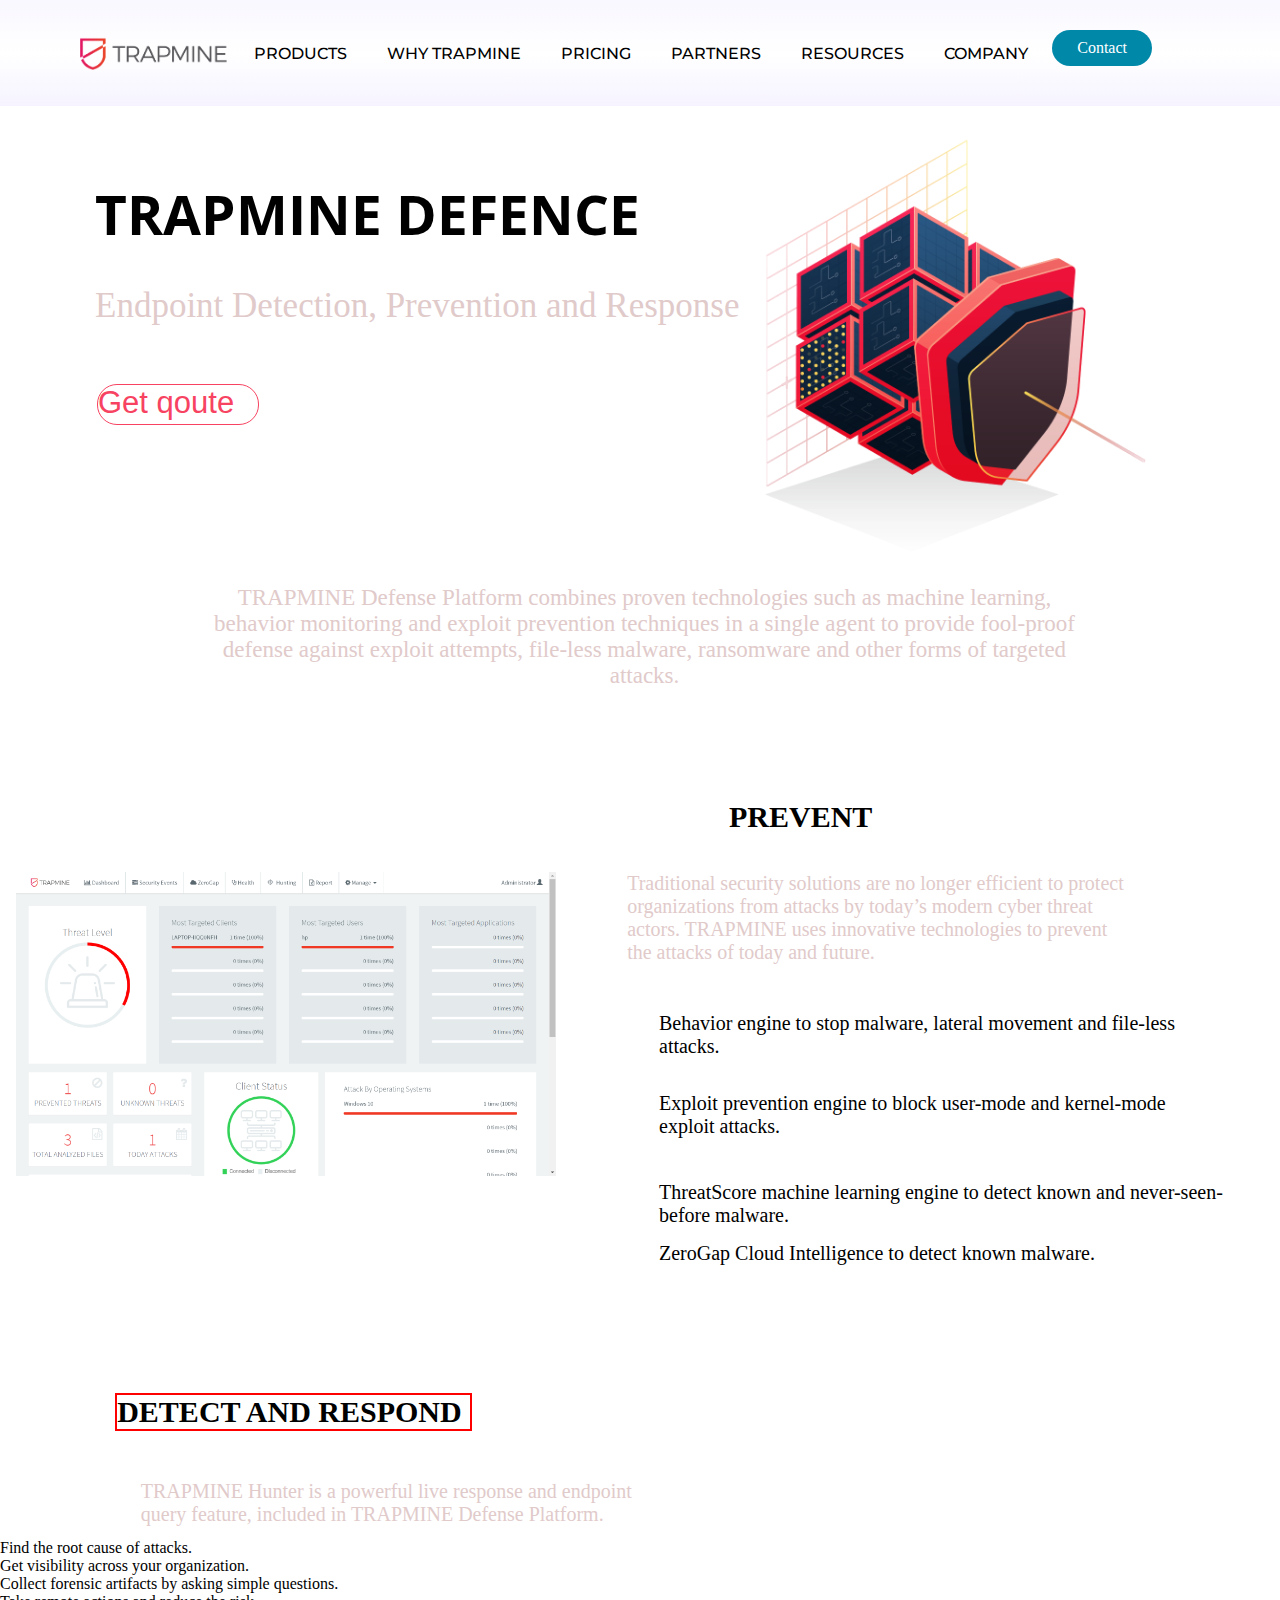
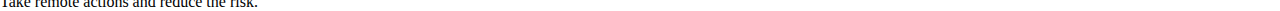
<file: product.html>
<!DOCTYPE html>
    <head>
        <meta charset="utf-8">
        <meta http-equiv="X-UA-Compatible" content="IE=edge">
        <title>PRODUCTS</title>
        <meta name="description" content="">
        <meta name="viewport" content="width=device-width, initial-scale=1">
        <link rel="stylesheet" href="styleSheet/product.css">
        <link href="https://fonts.googleapis.com/css?family=Montserrat:500&display=swap" rel="stylesheet">
        <link href="https://fonts.googleapis.com/css2?family=Open+Sans:wght@300&display=swap" rel="stylesheet"> 
    </head>
    <body>
        <header>
            <div class="logo">
            <img src="resources/TRAPMINE-Logos/trapmine cropped.png" alt="logo">
        </div>
            <nav>
                <ul class="nav__links">
                    <li><a href="\product.html">PRODUCTS</a></li>
                    <li><a href="#">WHY TRAPMINE</a></li>
                    <li><a href="#">PRICING</a></li>
                    <li><a href="#">PARTNERS</a></li>
                    <li><a href="#">RESOURCES</a></li>
                    <li><a href="#">COMPANY</a></li>
                </ul>
            </nav>
            <a class="cta" href="#">Contact</a>
            <p class="menu cta">Menu </p>
        </header> 
        <div class="mid">
            <h1>TRAPMINE DEFENCE</h1><br>
            <p>Endpoint Detection, Prevention and Response</p>
        </div>
        <div class="btn">
            <button class="button" href="#">Get qoute</button>
        </div>

        <div class="img">
            <img src="resources/TRAPMINE-Logos/multi-vector.png" alt="">
        </div>
        <div class="paragraph">
            <p>TRAPMINE Defense Platform combines proven technologies such as machine learning, behavior monitoring and exploit prevention techniques in a single agent to provide fool-proof defense against exploit attempts, file-less malware, ransomware and other forms of targeted attacks.</p>
        </div>
        <div class="prevent">
            <img src="resources/TRAPMINE-Logos/dashboard.png" alt="">
            <h2>PREVENT</h2>
            <P>Traditional security solutions are no longer efficient to protect organizations from attacks by today’s modern cyber threat actors. TRAPMINE uses innovative technologies to prevent the attacks of today and future. </P>

               <P1>Behavior engine to stop malware, lateral movement and file-less attacks.</P1><br>
                
               <P2> Exploit prevention engine to block user-mode and kernel-mode exploit attacks.</P2><br>
                
               <P3> ThreatScore machine learning engine to detect known and never-seen-before malware.</P3><br>
                
               <P4> ZeroGap Cloud Intelligence to detect known malware.</P4><br>
        </div>
        <div class="detect">
            <h2>DETECT AND RESPOND</h2>
            <p>TRAPMINE Hunter is a powerful live response and endpoint query feature, included in TRAPMINE Defense Platform.</p><br>

            <p1> Find the root cause of attacks.</p1><br>

            <p2> Get visibility across your organization.</p2><br>
                
            <p3> Collect forensic artifacts by asking simple questions.</p3><br>

            <p4> Take remote actions and reduce the risk. </p4><br>
            
        </div>
        <div class="overlay">
            <a class="close">&times;</a>
            <div class="overlay__content">
                <a href="\product.html">PRODUCTS</a>
                <a href="#">WHY TRAPMINE</a>
                <a href="#">PRICING</a>
                <a href="#">PARTNERS</a>
                <a href="#">RESOURCES</a>
                <a href="#">COMPANY</a>
            </div>
        </div>
        <script type="text/javascript" src="javascript/template.js"></script>
    </body>
</html>
</file>
<file: styleSheet/product.css>
*{
  box-sizing: border-box;
  margin: 0;
  padding: 0;
  color: black;
}

header {
    display: flex;
    justify-content: space-between;
    align-items: center;
    padding: 30px 10%;
    background-color: #ffffff;
    background-image: linear-gradient( #f9f7ff 0%, #fff 50%, #f6f3ff 100%);
  }
  
  .logo img{
   cursor: pointer;
   display: inline-block;
   width: 161px;
   position: absolute;
   top: 37px;
   left: 75px;
  }
  .paragraph p{
    display: flex;
    text-align: center;
    margin: 112px 205px 0px 214px;;
    font-size: 23px;
  }
  .prevent h2{
    text-align: center;
    font-size: 30px;
    display: inline-flex;
    margin: 111px 11px 38px 729px;
  }
  .prevent p{
    display: inline-block;
margin: 0 160px 30px 49%;
font-size: 20px;
width: 508px;
  }
  .prevent img{
    display: inline-block;
    width: 540px;
    margin: 58% 48% 48% 48%;
  }
  .prevent p1{
    display: inline-block;
    margin: 18px 62px 0 659px;
    font-size: 20px;
  }
  .prevent p2{
    display: inline-block;
    margin: 34px 56px 0px 659px;
    font-size: 20px;
  }
  .prevent p3{
    display: inline-block;
    margin: 43px 46px 15px 659px;
    font-size: 20px;
  }
  .prevent p4{
    display: i1nline-block;
    margin: 43px 46px 15px 659px;
    font-size: 20px;
  }
  .detect h2{
    display: inline-block;
    margin:10% 11% 6% 9%;
    font-size: 30px;
    width: 357px;
    border: 2px solid red;
  }
  .detect p{
    display: inline-block;
margin: -27px 71px 13px 11%;
font-size: 20px;
width: 508px;
  }
  .nav__links a,

  .overlay__content a {
    font-family: "Montserrat", sans-serif;
    font-weight: 500;
    color: #000000;
    text-decoration: none;
  }
  
  .nav__links {
    list-style: none;
    display: flex;
    color: black;
  }
  .nav__links li {
    padding: 0px 20px;
  }
  
  .nav__links li a {
    transition: color 0.3s ease 0s;
  }
  
  .nav__links li a:hover {
    color: #0088a9;
    }

.button{
      width: 65px;
      height: 30px;
}
.cta {
  color: #ffffff;
  text-decoration: none;
  padding: 9px 25px;
  background-color: rgba(0, 136, 169, 1);
  border: none;
  border-radius: 50px;
  cursor: pointer;
  transition: background-color 0.3s ease 0s;
  margin-bottom: 1%;
  margin-left: -10%;
}
  
  .cta:hover {
    background-color: rgba(0, 136, 169, 0.8);
  }

  .cta:active{
    color:  rgba(0, 136, 169, 1);

    background-color: #ffffff;

  }
  
  /* Mobile Nav */
  
  .menu {
    display: none;
  }
  .mid h1{
    display: inline-block;
    /* border: 2px solid black; */
    margin: 70px 0px 0px 95px;
    height: 100px;
    font-size: 55px;
    font-family: 'Open Sans', sans-serif;
  }
 p{
   display: inline-block;
   display: inline-flex;
    /* border: 2px solid red; */
    margin: 10px 95px;
    font-size: 35px;
    color: #e1caca;;
  }
  .btn button{
   display: inline-block;
   display: inline-flex;
    width: 162px;
    margin: 48px 97px;
    padding-bottom: 3%;
    font-size: 31px;
    border: 1px solid rgb(247, 67, 97);
    border-radius: 20px;
    background-color: white;
    color:rgb(247, 67, 97) ;
}
  .btn button:hover{
    background-color: rgb(247, 67, 97);
    color: white;
    animation-delay: 0.3;
  }
  img{
    width: 430px;
    display: inline-block;
    display: inline-flex;
    position: absolute;
    top: 130px;
    right: 110px;
  }
  .overlay {
    height: 100%;
    width: 0;
    position: fixed;
    z-index: 1;
    left: 0;
    top: 0;
    background-color: #24252a;
    overflow-x: hidden;
    transition: width 0.5s ease 0s;
  }
  
  .overlay--active {
    width: 100%;
  }
  
  .overlay__content {
    display: flex;
    height: 100%;
    flex-direction: column;
    align-items: center;
    justify-content: center;
  }
  
  .overlay a {
    padding: 15px;
    font-size: 36px;
    display: block;
    transition: color 0.3s ease 0s;
  }
  
  .overlay a:hover,
  .overlay a:focus {
    color: #0088a9;
  }
  .overlay .close {
    position: absolute;
    top: 20px;
    right: 45px;
    font-size: 60px;
    color: #edf0f1;
  }
  
  @media screen and (max-height: 450px) {
    .overlay a {
      font-size: 20px;
    }
    .overlay .close {
      font-size: 40px;
      top: 15px;
      right: 35px;
    }
  }
  
  @media only screen and (max-width: 800px) {
    .nav__links,
    .cta {
      display: none;
    }
    .menu {
      display: initial;
    }
  }
</file>
